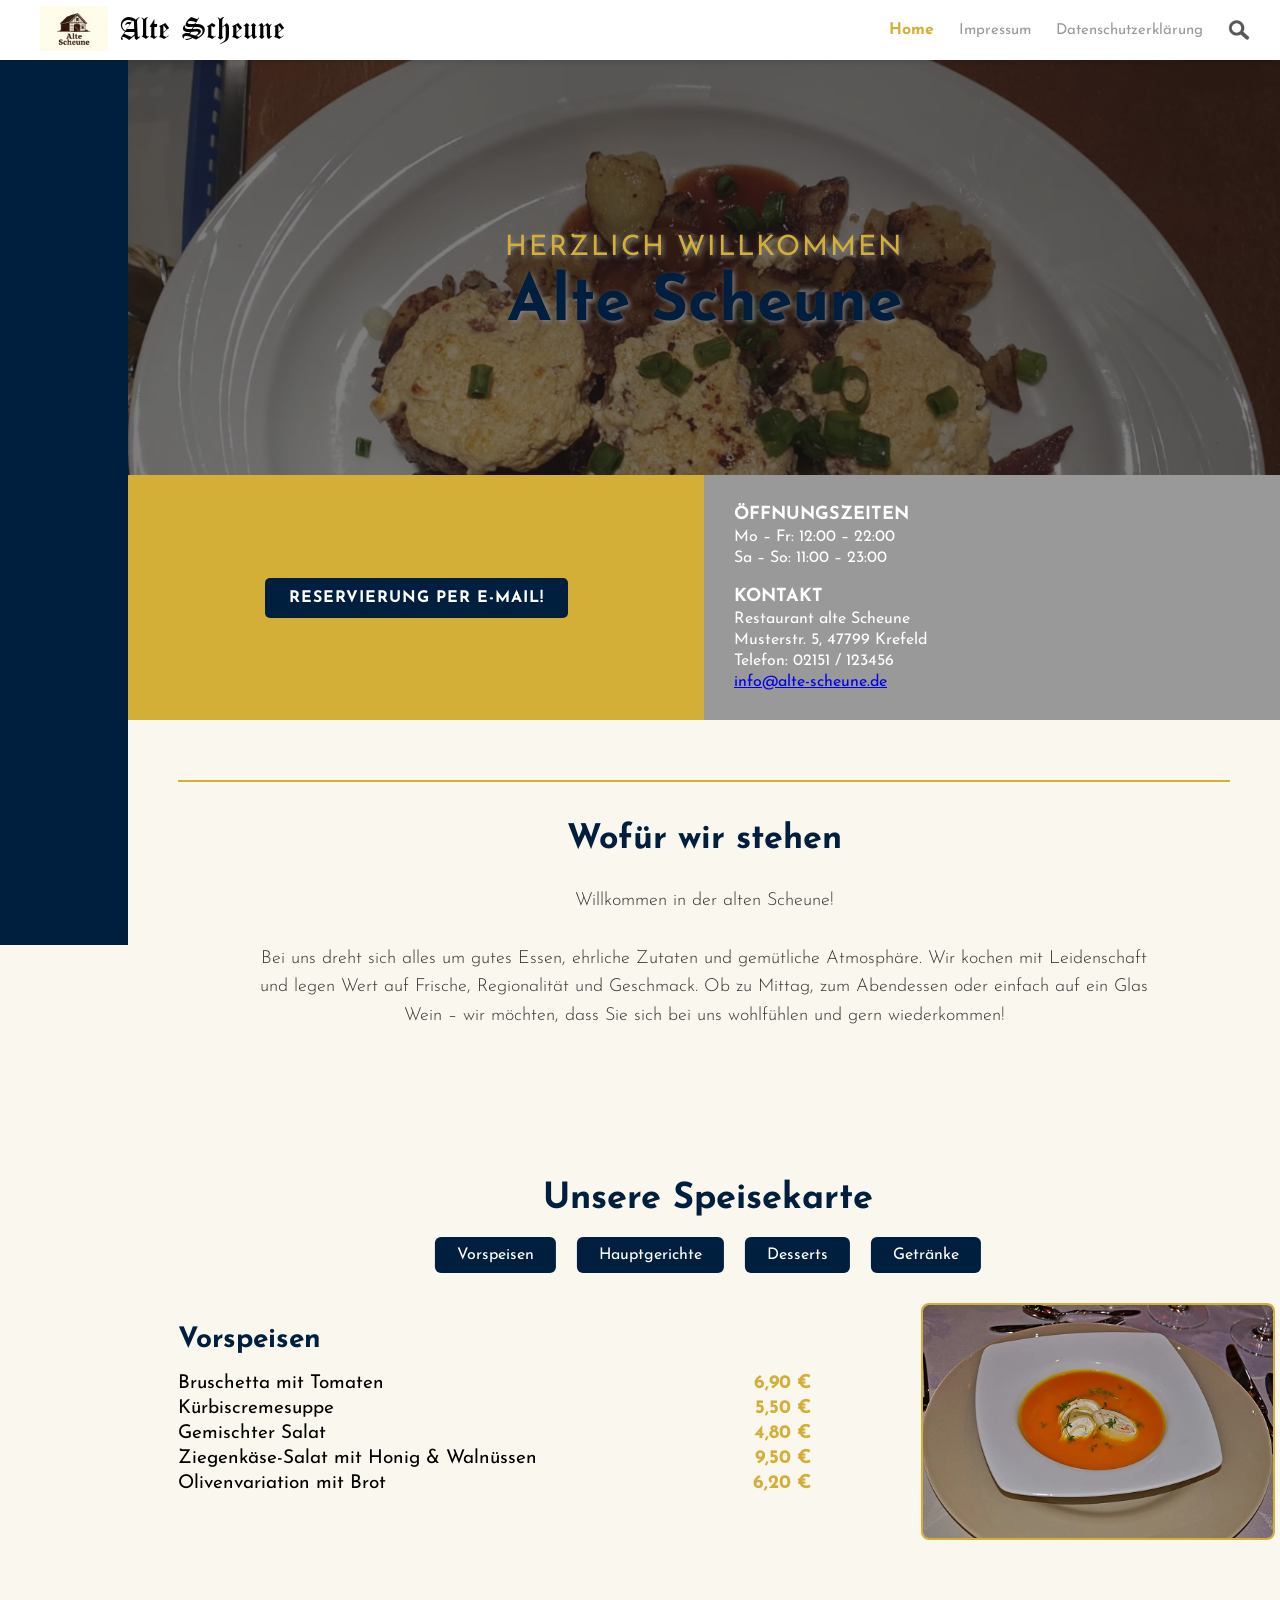
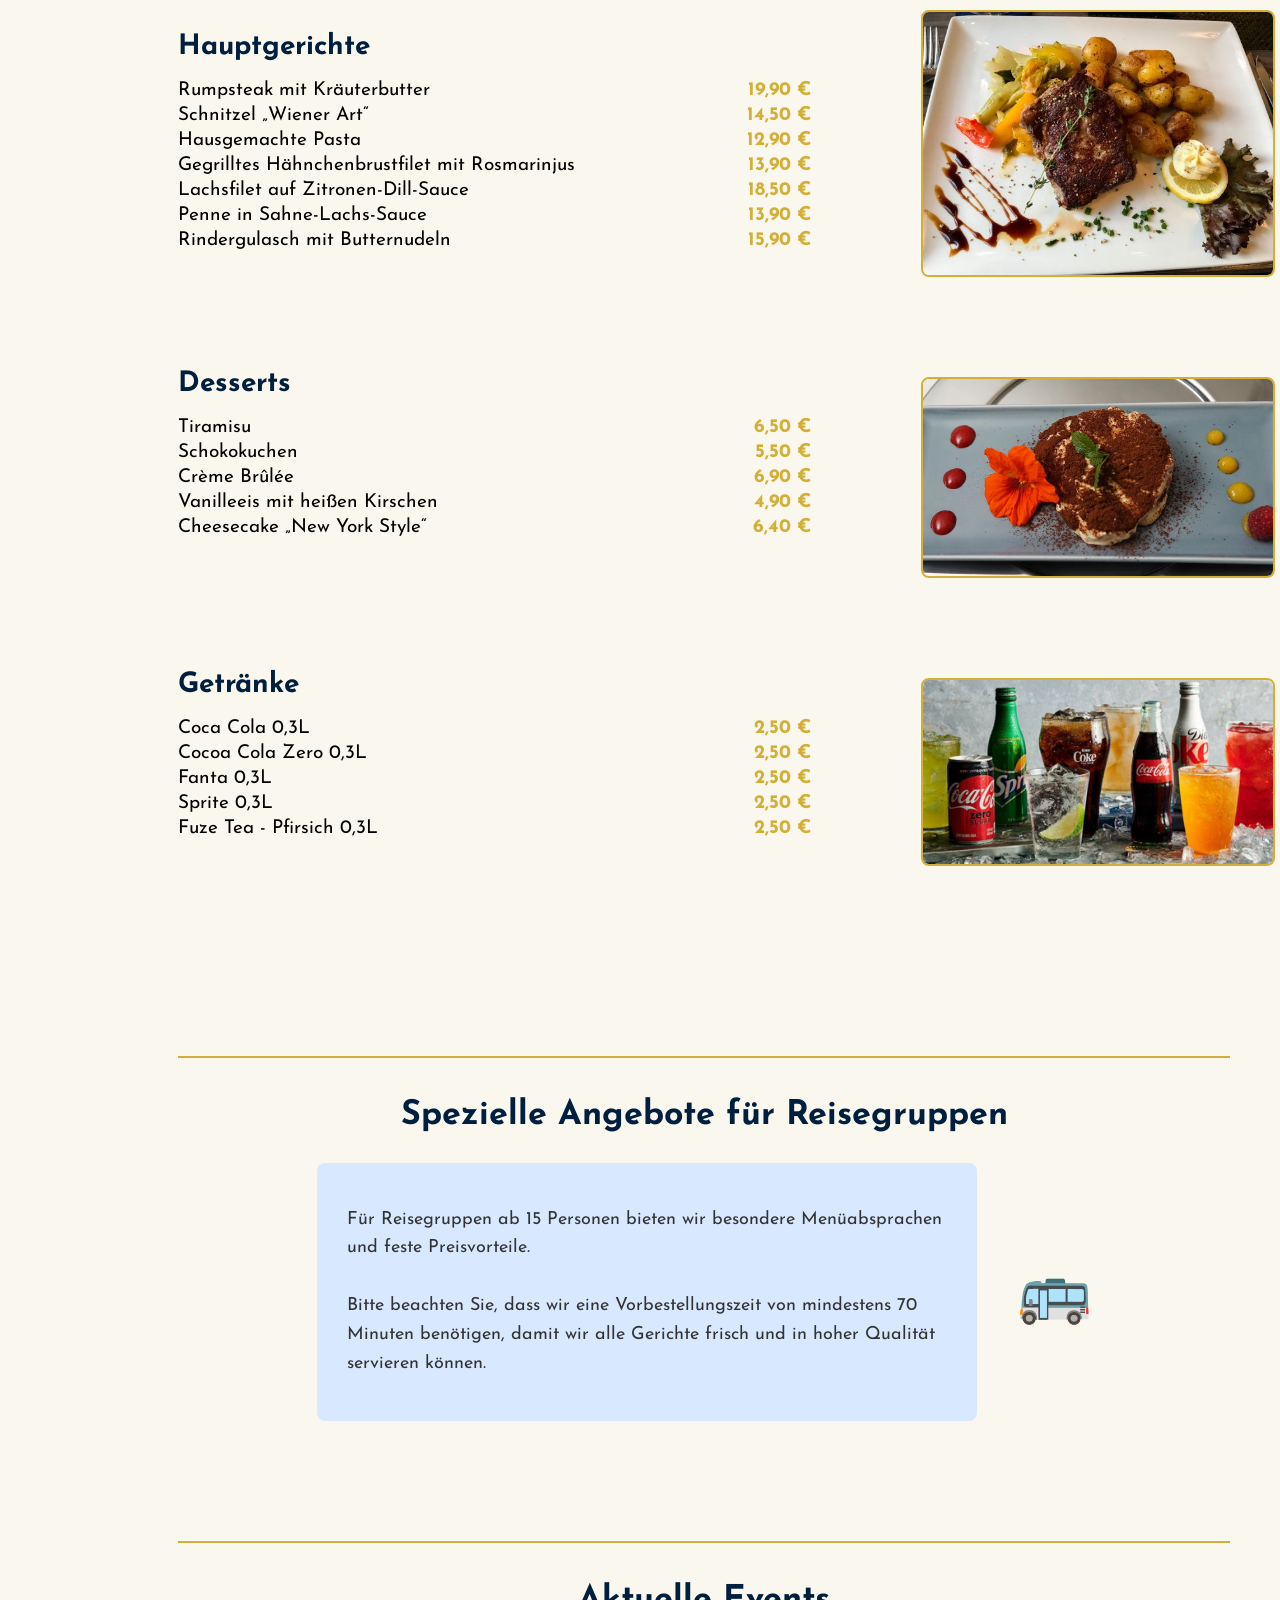
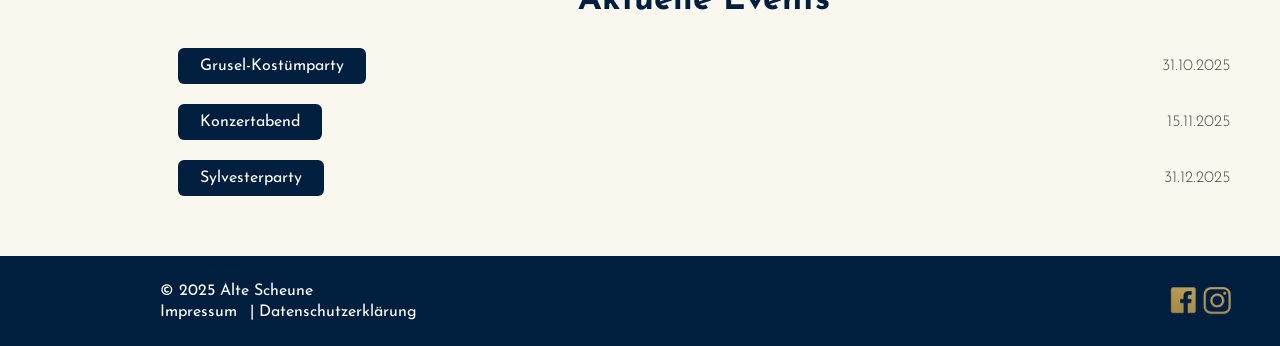
<file: website/index.html>
<!DOCTYPE html>
<html lang="de">
<head>
  <meta charset="UTF-8">
  <meta name="viewport" content="width=device-width, initial-scale=1.0">
  <title>Alte Scheune – Home</title>
  <link href="https://fonts.googleapis.com/css2?family=Josefin+Sans:wght@300;400;700&display=swap" rel="stylesheet">
  <link rel="stylesheet" href="style.css">
</head>
<body>

<header>
  <!--Navigation-->
  <nav>
    <div class="left-nav">
      <a href="index.html" class="logo">
        <img src="Logo.jpeg" alt="Logo Alte Scheune">
      </a>
      <div class="logo-text">Alte Scheune</div>
    </div>

    <ul class="nav-links">
      <li><a href="index.html" class="active">Home</a></li>
      <li><a href="impressum.html">Impressum</a></li>
      <li><a href="datenschutz.html">Datenschutzerklärung</a></li>
      
	  <li class="search-container">
    <a href="#" class="search-icon" id="searchToggle">
        <img src="Lupe.jpg" alt="Suche" class="lupe-icon">
    </a>

    <div id="searchBox">
        <input type="text" id="searchInput" placeholder="Suchen..." />
        <div class="search-controls">
            <span id="resultCount">0 Treffer</span>
            <button id="prevResult">◀</button>
            <button id="nextResult">▶</button>
        </div>
    </div>
</li>




    </ul>
  </nav>
</header>

<!-- Dunkelblauerbalken(links)-->
<div class="sidebar"></div>
<div id="content">

<!--Hero Bereich-->
<section class="hero">
  <div class="hero-overlay"></div>

  <div class="hero-text">
    <h3 class="hero-subtitle">HERZLICH WILLKOMMEN</h3>
    <h1 class="hero-title">Alte Scheune</h1>
  </div>

  <div class="hero-bottom">
    <div class="hero-left-box">
      <a href="reservierung.html" class="btn-reservieren">RESERVIERUNG PER E-MAIL!</a>
    </div>
    <div class="hero-right-box">
      <h4>ÖFFNUNGSZEITEN</h4>
      <p>Mo – Fr: 12:00 – 22:00</p>
      <p>Sa – So: 11:00 – 23:00</p>
      <br>
      <h4>KONTAKT</h4>
      <p>Restaurant alte Scheune</p>
      <p>Musterstr. 5, 47799 Krefeld</p>
      <p>Telefon: 02151 / 123456</p>
      <a href="mailto:info@alte-scheune.de">info@alte-scheune.de</a>
    </div>
  </div>
</section>

<!--Über uns-->
<section class="about-section">
  <div class="about-divider"></div>

  <h2 class="about-title">Wofür wir stehen</h2>

  <p class="about-text">
    Willkommen in der alten Scheune!<br><br>
    Bei uns dreht sich alles um gutes Essen, ehrliche Zutaten und gemütliche Atmosphäre.
    Wir kochen mit Leidenschaft und legen Wert auf Frische, Regionalität und Geschmack.
    Ob zu Mittag, zum Abendessen oder einfach auf ein Glas Wein – wir möchten, dass Sie sich bei uns wohlfühlen
    und gern wiederkommen!
  </p>
</section>

<!--Speisekarte-->
<section class="menu-section">

  <h1 class="menu-title">Unsere Speisekarte</h1>

  <div class="menu-buttons">
    <a href="#" class="menu-btn" onclick="scrollToSection('vorspeisen')">Vorspeisen</a>
	<a href="#" class="menu-btn" onclick="scrollToSection('hauptgerichte')">Hauptgerichte</a>
	<a href="#" class="menu-btn" onclick="scrollToSection('desserts')">Desserts</a>
	<a href="#" class="menu-btn" onclick="scrollToSection('getraenke')">Getränke</a>

  </div>

  <!--Vorspeisen-->
  <div class="menu-row" id="vorspeisen">
    <div class="menu-list">
      <h2>Vorspeisen</h2>

      <div class="menu-item">
        <span>Bruschetta mit Tomaten</span>
        <span class="price">6,90 €</span>
      </div>

      <div class="menu-item">
        <span>Kürbiscremesuppe</span>
        <span class="price">5,50 €</span>
      </div>

      <div class="menu-item">
        <span>Gemischter Salat</span>
        <span class="price">4,80 €</span>
      </div>
	  
	  <div class="menu-item">
        <span>Ziegenkäse-Salat mit Honig & Walnüssen</span>
        <span class="price">9,50 €</span>
      </div>
	  
	  <div class="menu-item">
        <span>Olivenvariation mit Brot</span>
        <span class="price">6,20 €</span>
      </div>
    </div>

    <div class="menu-img-box">
      <img src="suppe.jpg" alt="Vorspeise" />
    </div>

  </div>


  <!--Hauptgericht-->
  <div class="menu-row" id="hauptgerichte">

    <div class="menu-list">
      <h2>Hauptgerichte</h2>

      <div class="menu-item">
        <span>Rumpsteak mit Kräuterbutter</span>
        <span class="price">19,90 €</span>
      </div>

      <div class="menu-item">
        <span>Schnitzel „Wiener Art“</span>
        <span class="price">14,50 €</span>
      </div>

      <div class="menu-item">
        <span>Hausgemachte Pasta</span>
        <span class="price">12,90 €</span>
      </div>
	  
	  <div class="menu-item">
        <span>Gegrilltes Hähnchenbrustfilet mit Rosmarinjus</span>
        <span class="price">13,90 €</span>
      </div>
	  
	  <div class="menu-item">
        <span>Lachsfilet auf Zitronen-Dill-Sauce</span>
        <span class="price">18,50 €</span>
      </div>
	  
	  <div class="menu-item">
        <span>Penne in Sahne-Lachs-Sauce</span>
        <span class="price">13,90 €</span>
      </div>
	  
	  <div class="menu-item">
        <span>Rindergulasch mit Butternudeln</span>
        <span class="price">15,90 €</span>
      </div>
	 
    </div>

    <div class="menu-img-box">
      <img src="rumpsteak.jpg" alt="Hauptgericht" />
    </div>
  </div>


  <!--Desserts-->
  <div class="menu-row" id="desserts">

    <div class="menu-list">
      <h2>Desserts</h2>

      <div class="menu-item">
        <span>Tiramisu</span>
        <span class="price">6,50 €</span>
      </div>

      <div class="menu-item">
        <span>Schokokuchen</span>
        <span class="price">5,50 €</span>
      </div>

      <div class="menu-item">
        <span>Crème Brûlée</span>
        <span class="price">6,90 €</span>
      </div>
	  
	  <div class="menu-item">
        <span>Vanilleeis mit heißen Kirschen</span>
        <span class="price">4,90 €</span>
      </div>
	  
	  <div class="menu-item">
        <span>Cheesecake „New York Style“</span>
        <span class="price">6,40 €</span>
      </div>
    </div>

    <div class="menu-img-box">
      <img src="tiramisu.jpg" alt="Dessert" />
    </div>
  </div>
  
  <div class="menu-row" id="getraenke">

    <div class="menu-list">
      <h2>Getränke</h2>

      <div class="menu-item">
        <span>Coca Cola 0,3L</span>
        <span class="price">2,50 €</span>
      </div>

      <div class="menu-item">
        <span>Cocoa Cola Zero 0,3L</span>
        <span class="price">2,50 €</span>
      </div>

      <div class="menu-item">
        <span>Fanta 0,3L</span>
        <span class="price">2,50 €</span>
      </div>
	  
	  <div class="menu-item">
        <span>Sprite 0,3L</span>
        <span class="price">2,50 €</span>
      </div>
	  
	  <div class="menu-item">
        <span>Fuze Tea - Pfirsich 0,3L</span>
        <span class="price">2,50 €</span>
      </div>
    </div>

    <div class="menu-img-box">
      <img src="Getränke.jpg" alt="Getränke" />
    </div>
  </div>
  
</section>


<!--Reisegruppen-->
<section class="group-section">
  <div class="group-divider"></div>

  <h2 class="group-title">Spezielle Angebote für Reisegruppen</h2>

  <div class="group-content">
    <div class="group-info">
      <p>
        Für Reisegruppen ab 15 Personen bieten wir besondere Menüabsprachen und feste Preisvorteile.
        <br><br>
        Bitte beachten Sie, dass wir eine Vorbestellungszeit von mindestens 70 Minuten benötigen,
        damit wir alle Gerichte frisch und in hoher Qualität servieren können.
      </p>
    </div>

    <div class="group-icon">🚌</div>
  </div>
</section>

<!-- Events -->
<section class="events-section">
  <div class="events-divider"></div>

  <h2 class="events-title">Aktuelle Events</h2>

  <div class="events-list">
    <div class="event-row">
      <a href="Flyer_Grusel_Kostuemparty.pdf" class="event-btn" target="_blank">
        Grusel-Kostümparty
      </a>
      <span class="event-date">31.10.2025</span>
    </div>

    <div class="event-row">
      <a href="Flyer_Konzert.pdf" class="event-btn" target="_blank">
        Konzertabend
      </a>
      <span class="event-date">15.11.2025</span>
    </div>

    <div class="event-row">
      <a href="Flyer_Sylvesterparty.pdf" class="event-btn" target="_blank">
        Sylvesterparty
      </a>
      <span class="event-date">31.12.2025</span>
    </div>
  </div>
</section>

</div>

<!--Footer-->
<footer>
  <div class="footer-inner">
    <div class="footer-left">
      <p>&copy; 2025 Alte Scheune</p>
      <a href="impressum.html">Impressum</a> |
      <a href="datenschutz.html">Datenschutzerklärung</a>
    </div>
	
	<div class="footer-socials">
	 <img src="Socials.png" alt="Social Media Icons" class="socials-combined">
	</div>
   </div>
</footer>


<script src="search.js"></script>

<script>
function scrollToSection(id) {
    event.preventDefault();

    const target = document.getElementById(id);
    const navHeight = 120;

    const targetPos = target.getBoundingClientRect().top + window.scrollY - navHeight;

    window.scrollTo({
        top: targetPos,
        behavior: "smooth"
    });
}

</script>


</body>
</html>
</file>
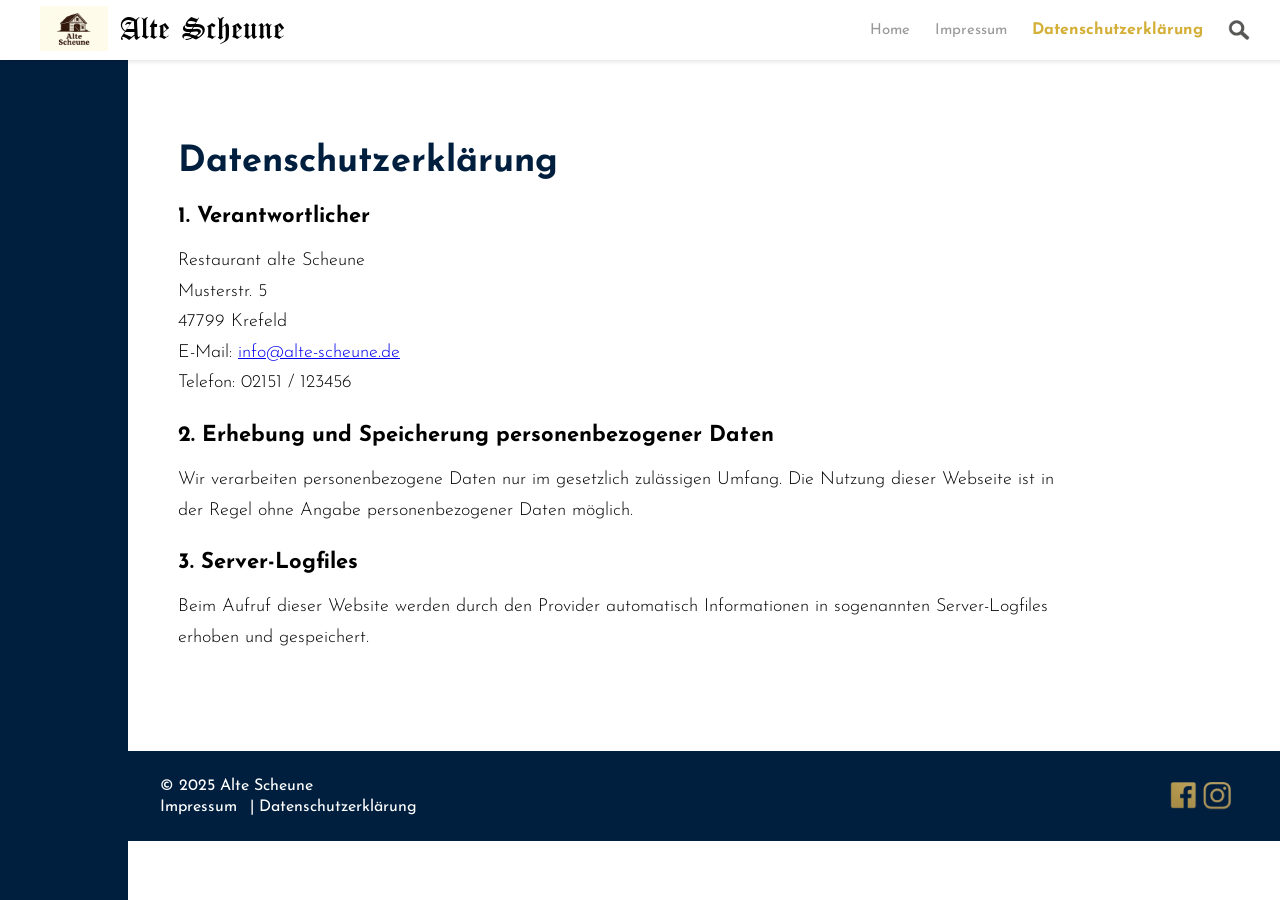
<file: website/datenschutz.html>
<!DOCTYPE html>
<html lang="de">
<head>
  <meta charset="UTF-8">
  <meta name="viewport" content="width=device-width, initial-scale=1.0">
  <title>Datenschutzerklärung - Alte Scheune</title>

  <link href="https://fonts.googleapis.com/css2?family=Josefin+Sans:wght@300;400;700&display=swap" rel="stylesheet">
  <link rel="stylesheet" href="style.css">
</head>
<body class="datenschutz-body">
	<div id="content">
<header>
  <nav>
    <div class="left-nav">
      <a href="index.html" class="logo">
        <img src="Logo.jpeg" alt="Logo Alte Scheune">
      </a>
      <div class="logo-text">Alte Scheune</div>
    </div>

    <ul class="nav-links">
      <li><a href="index.html">Home</a></li>
      <li><a href="impressum.html">Impressum</a></li>
      <li><a href="datenschutz.html" class="active">Datenschutzerklärung</a></li>
      <li class="search-container">
    <a href="#" id="searchToggle">
        <img src="Lupe.jpg" alt="Suche" class="search-img">
    </a>

    <div id="searchBox">
        <input type="text" id="searchInput" placeholder="Suchen..." />
        <div class="search-controls">
            <span id="resultCount">0 Treffer</span>
            <button id="prevResult">◀</button>
            <button id="nextResult">▶</button>
        </div>
    </div>
</li>

    </ul>
  </nav>
</header>

<div class="sidebar"></div>

<main class="datenschutz-content">

  <h1 class="datenschutz-title">Datenschutzerklärung</h1>

  <!--DSGVO-Text-->
  <h2>1. Verantwortlicher</h2>
  <p>
    Restaurant alte Scheune<br>
    Musterstr. 5<br>
    47799 Krefeld<br>
    E-Mail: <a href="mailto:info@alte-scheune.de">info@alte-scheune.de</a><br>
    Telefon: 02151 / 123456
  </p>

  <h2>2. Erhebung und Speicherung personenbezogener Daten</h2>
  <p>
    Wir verarbeiten personenbezogene Daten nur im gesetzlich zulässigen Umfang. Die Nutzung dieser Webseite
    ist in der Regel ohne Angabe personenbezogener Daten möglich.
  </p>

  <h2>3. Server-Logfiles</h2>
  <p>
    Beim Aufruf dieser Website werden durch den Provider automatisch Informationen in sogenannten Server-Logfiles
    erhoben und gespeichert.
  </p>

</main>

<footer>
  <div class="footer-inner">
    <div class="footer-left">
      <p>&copy; 2025 Alte Scheune</p>
      <a href="impressum.html">Impressum</a> |
      <a href="datenschutz.html">Datenschutzerklärung</a>
    </div>
	
	<div class="footer-socials">
		<img src="Socials.png" alt="Social Media Icons" class="socials-combined">
	</div>

  </div>
</footer>

<script src="search.js"></script>

</div>
</body>
</html>
</file>
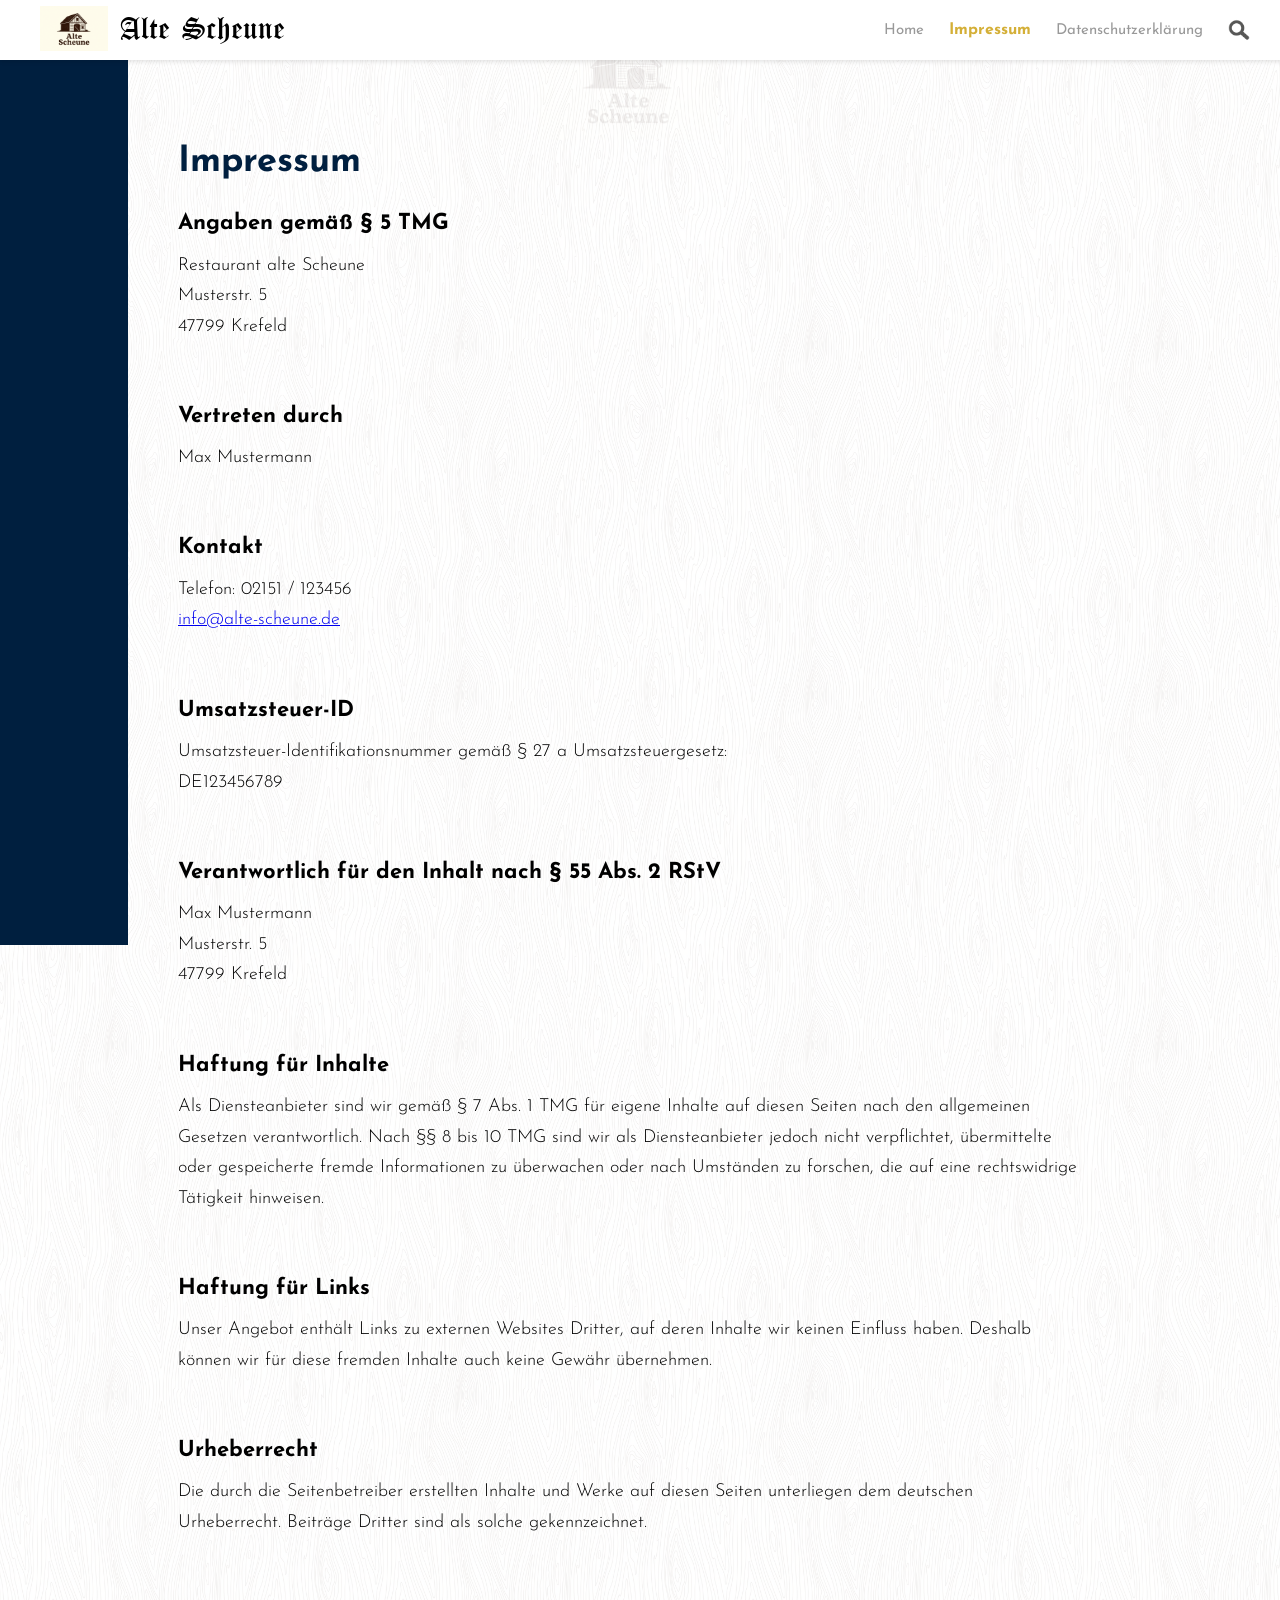
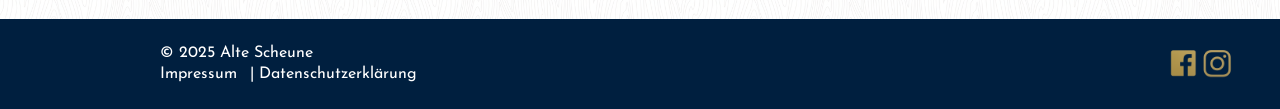
<file: website/impressum.html>
<!DOCTYPE html>
<html lang="de">
<head>
  <meta charset="UTF-8">
  <meta name="viewport" content="width=device-width, initial-scale=1.0">
  <title>Impressum - Alte Scheune</title>

  <link href="https://fonts.googleapis.com/css2?family=Josefin+Sans:wght@300;400;700&display=swap" rel="stylesheet">
  <link rel="stylesheet" href="style.css">
</head>

<body class="impressum-body">

<header>
  <nav>
    <div class="left-nav">
      <a href="index.html" class="logo">
        <img src="Logo.jpeg" alt="Logo Alte Scheune">
      </a>
      <div class="logo-text">Alte Scheune</div>
    </div>

    <ul class="nav-links">
      <li><a href="index.html">Home</a></li>
      <li><a href="impressum.html" class="active">Impressum</a></li>
      <li><a href="datenschutz.html">Datenschutzerklärung</a></li>

      <li class="search-container">
        <a href="#" id="searchToggle">
            <img src="Lupe.jpg" alt="Suche" class="search-img">
        </a>

        <div id="searchBox">
            <input type="text" id="searchInput" placeholder="Suchen..." />
            <div class="search-controls">
                <span id="resultCount">0 Treffer</span>
                <button id="prevResult">◀</button>
                <button id="nextResult">▶</button>
            </div>
        </div>
      </li>
    </ul>
  </nav>
</header>

<div class="sidebar"></div>

<div id="content">

<main class="impressum-content impressum-top-padding">

	<img src="Logo.jpeg" alt="Wasserzeichen" class="impressum-watermark">

	<h1 class="impressum-title">Impressum</h1>

	<div class="impressum-legal">
		<h2>Angaben gemäß § 5 TMG</h2>
		Restaurant alte Scheune<br>
		Musterstr. 5<br>
		47799 Krefeld<br><br>

        <h2>Vertreten durch</h2>
        Max Mustermann<br><br>

        <h2>Kontakt</h2>
        Telefon: 02151 / 123456<br>
        <a href="mailto:info@alte-scheune.de">info@alte-scheune.de</a><br><br>

        <h2>Umsatzsteuer-ID</h2>
        Umsatzsteuer-Identifikationsnummer gemäß § 27 a Umsatzsteuergesetz:<br>
        DE123456789<br><br>

        <h2>Verantwortlich für den Inhalt nach § 55 Abs. 2 RStV</h2>
        Max Mustermann<br>
        Musterstr. 5<br>
        47799 Krefeld<br><br>

        <h2>Haftung für Inhalte</h2>
        Als Diensteanbieter sind wir gemäß § 7 Abs. 1 TMG für eigene Inhalte auf diesen Seiten nach
        den allgemeinen Gesetzen verantwortlich. Nach §§ 8 bis 10 TMG sind wir als Diensteanbieter jedoch
        nicht verpflichtet, übermittelte oder gespeicherte fremde Informationen zu überwachen
        oder nach Umständen zu forschen, die auf eine rechtswidrige Tätigkeit hinweisen.<br><br>

        <h2>Haftung für Links</h2>
        Unser Angebot enthält Links zu externen Websites Dritter, auf deren Inhalte wir keinen Einfluss haben.
        Deshalb können wir für diese fremden Inhalte auch keine Gewähr übernehmen.<br><br>

        <h2>Urheberrecht</h2>
        Die durch die Seitenbetreiber erstellten Inhalte und Werke auf diesen Seiten unterliegen dem deutschen Urheberrecht.
        Beiträge Dritter sind als solche gekennzeichnet.
    </div>
</main>
</div>

<footer>
  <div class="footer-inner">
    <div class="footer-left">
      <p>&copy; 2025 Alte Scheune</p>
      <a href="impressum.html">Impressum</a> |
      <a href="datenschutz.html">Datenschutzerklärung</a>
    </div>

    <div class="footer-socials">
        <img src="Socials.png" alt="Social Media Icons" class="socials-combined">
    </div>
  </div>
</footer>

<script src="search.js"></script>

</body>
</html>
</file>
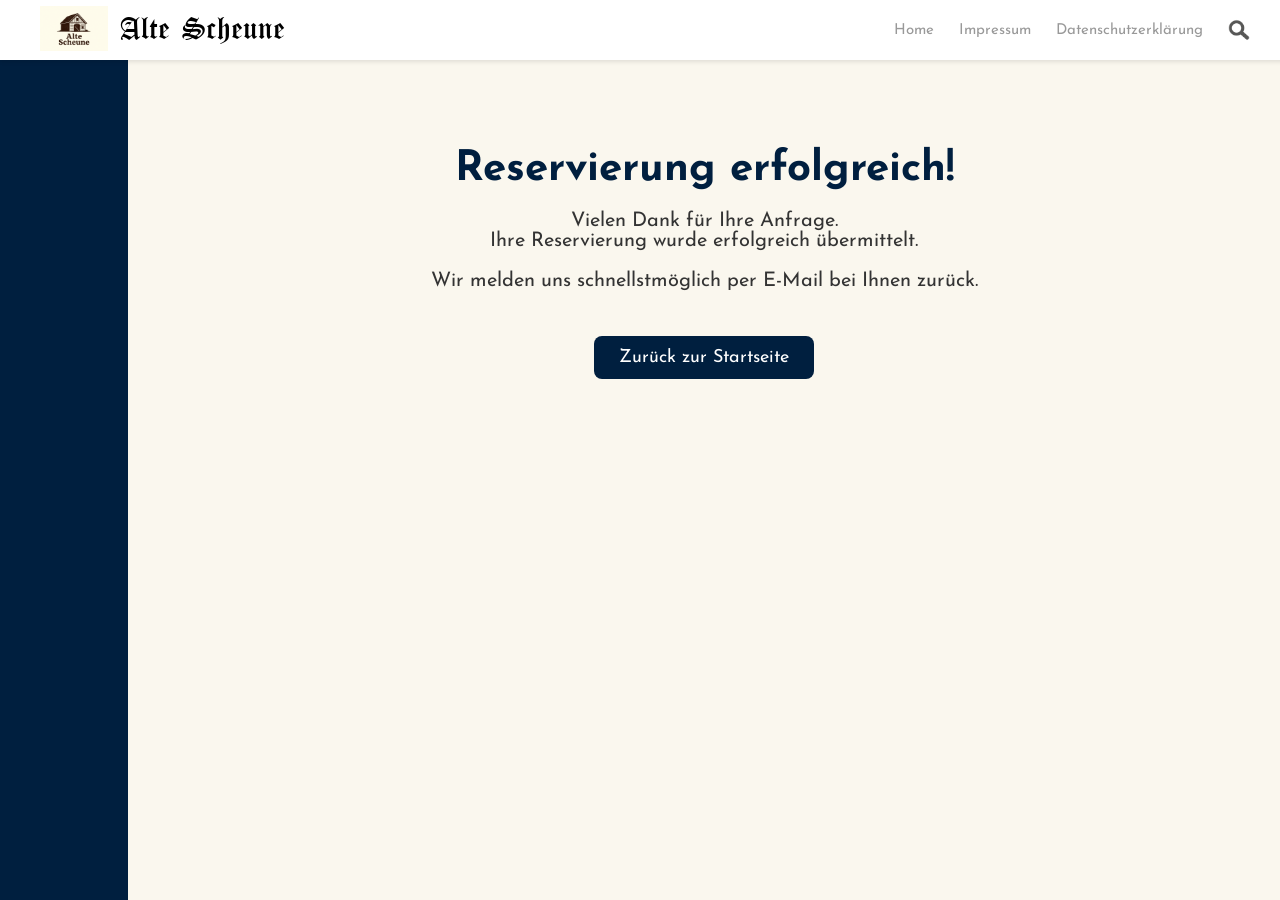
<file: website/Mail.html>
<!DOCTYPE html>
<html lang="de">
<head>
    <meta charset="UTF-8">
    <meta name="viewport" content="width=device-width, initial-scale=1.0">
    <title>Reservierung erfolgreich – Alte Scheune</title>

    <!-- Schriftarten -->
    <link href="https://fonts.googleapis.com/css2?family=Josefin+Sans:wght@300;400;700&display=swap" rel="stylesheet">

    <!--- CSS -->
    <link rel="stylesheet" href="style.css">
</head>

<body>

<header>
  <nav>
      <div class="left-nav">
          <a href="index.html" class="logo">
              <img src="Logo.jpeg" alt="Logo">
          </a>
          <div class="logo-text">Alte Scheune</div>
      </div>

      <ul class="nav-links">
          <li><a href="index.html">Home</a></li>
          <li><a href="impressum.html">Impressum</a></li>
          <li><a href="datenschutz.html">Datenschutzerklärung</a></li>
          <a href="#" id="searchToggle">
        <img src="Lupe.jpg" alt="Suche" class="search-img">
    </a>
      </ul>
  </nav>
</header>

<div class="sidebar"></div>

<main class="success-content">

    <h1>Reservierung erfolgreich!</h1>

    <p>
        Vielen Dank für Ihre Anfrage.<br>
        Ihre Reservierung wurde erfolgreich übermittelt.
    </p>

    <p>
        Wir melden uns schnellstmöglich per E-Mail bei Ihnen zurück.
    </p>

    <a href="index.html" class="back-btn">Zurück zur Startseite</a>

</main>

</body>
</html>
</file>
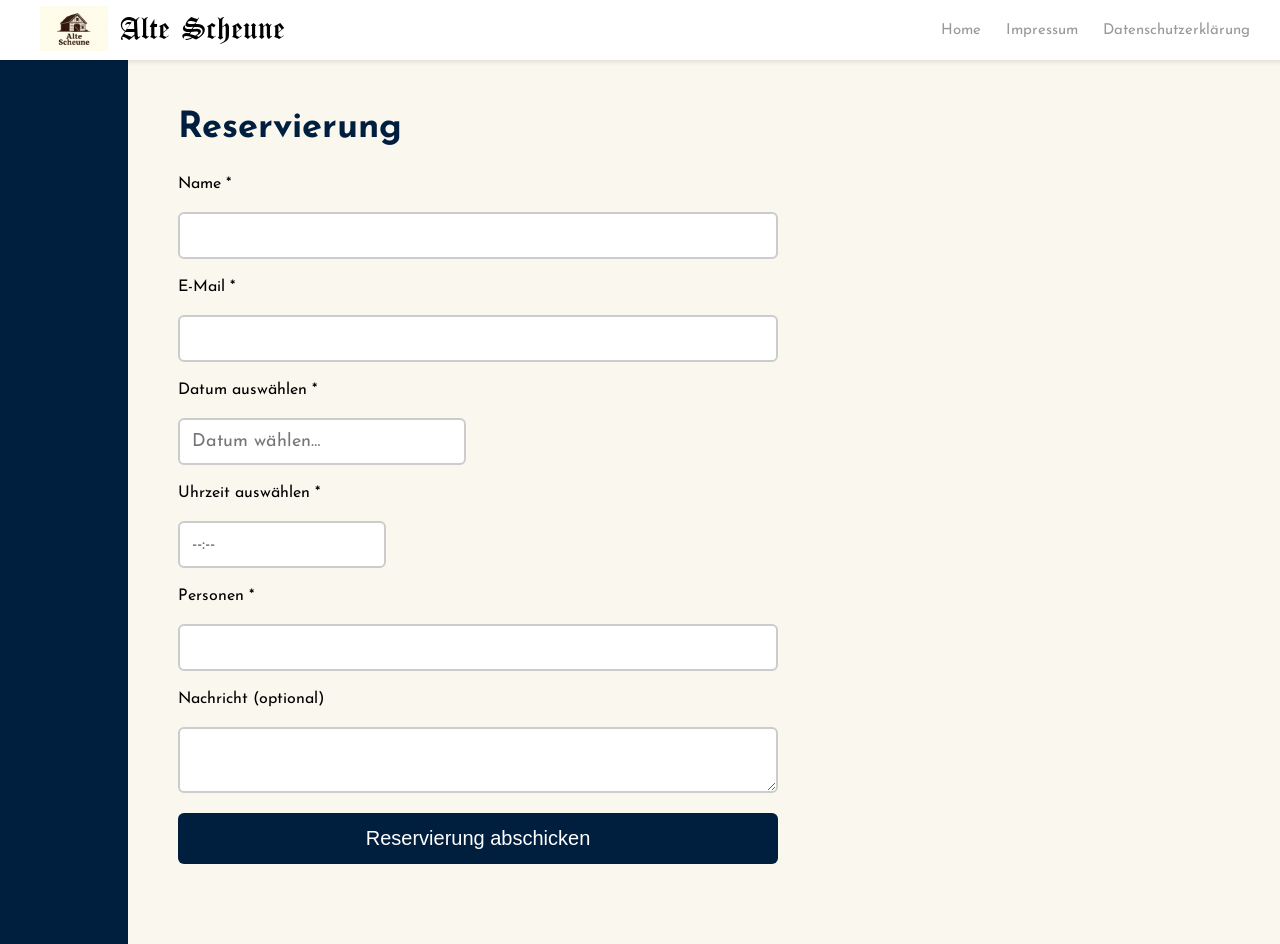
<file: website/reservierung.html>
<!DOCTYPE html>
<html lang="de">
<head>
    <meta charset="UTF-8">
    <title>Reservierung – Alte Scheune</title>
    <link href="https://fonts.googleapis.com/css2?family=Josefin+Sans:wght@300;400;700&display=swap" rel="stylesheet">
    <link rel="stylesheet" href="style.css">
</head>
<body>

<header>
  <nav>
    <div class="left-nav">
      <a href="index.html" class="logo"><img src="Logo.jpeg" alt="Logo Alte Scheune"></a>
      <div class="logo-text">Alte Scheune</div>
    </div>

    <ul class="nav-links">
      <li><a href="index.html">Home</a></li>
      <li><a href="impressum.html">Impressum</a></li>
      <li><a href="datenschutz.html">Datenschutzerklärung</a></li>
    </ul>
  </nav>
</header>

<div class="sidebar"></div>

<section class="reservation-section">
  <h1 class="reservation-title">Reservierung</h1>

  <form id="reservationForm">

    <label>Name *</label>
    <input type="text" id="name" required>

    <label>E-Mail *</label>
    <input type="email" id="email" required>

    <label for="date">Datum auswählen *</label>
	<div id="datePickerContainer">
		<input id="dateInput" type="text" placeholder="Datum wählen…" readonly>
		<div id="datePicker"></div>
	</div>


	<label for="timeInput">Uhrzeit auswählen *</label>
<div class="time-picker-wrapper">
    <input type="text" id="timeInput" placeholder="--:--" readonly>

    <div class="time-picker-dropdown" id="timePicker">
        <div class="time-column" id="hoursColumn"></div>
        <div class="time-column" id="minutesColumn"></div>
    </div>
</div>



    <label>Personen *</label>
    <input type="number" id="persons" min="1" max="50" required>

    <label>Nachricht (optional)</label>
    <textarea id="message"></textarea>

    <button type="submit" id="submitBtn">Reservierung abschicken</button>

  </form>

</section>

<script src="reservation.js"></script>

<script>
const dateInput = document.getElementById("dateInput");
const datePicker = document.getElementById("datePicker");

let current = new Date();

function buildCalendar(year, month) {
    datePicker.innerHTML = "";

    const header = document.createElement("div");
    header.className = "dp-header";

    const prev = document.createElement("span");
    prev.className = "dp-nav-btn";
    prev.textContent = "◀";
    prev.onclick = () => changeMonth(-1);

    const next = document.createElement("span");
    next.className = "dp-nav-btn";
    next.textContent = "▶";
    next.onclick = () => changeMonth(1);

    const title = document.createElement("span");
    title.textContent = `${monthName(month)} ${year}`;

    header.append(prev, title, next);
    datePicker.append(header);

    const grid = document.createElement("div");
    grid.className = "dp-grid";

    const firstDay = new Date(year, month, 1).getDay();
    const daysInMonth = new Date(year, month + 1, 0).getDate();

    for (let i = 0; i < (firstDay === 0 ? 6 : firstDay - 1); i++) {
        grid.append(document.createElement("span"));
    }

    for (let d = 1; d <= daysInMonth; d++) {
        const day = document.createElement("div");
        day.className = "dp-day";
        day.textContent = d;
        day.onclick = () => selectDate(year, month, d);
        grid.append(day);
    }

    datePicker.append(grid);
}

function monthName(m) {
    return ["Januar", "Februar", "März", "April", "Mai", "Juni",
            "Juli", "August", "September", "Oktober", "November", "Dezember"][m];
}

function changeMonth(step) {
    current.setMonth(current.getMonth() + step);
    buildCalendar(current.getFullYear(), current.getMonth());
}

function selectDate(year, month, day) {
    const formatted = `${day}.${month + 1}.${year}`;
    dateInput.value = formatted;
    datePicker.style.display = "none";
}

dateInput.onclick = () => {
    datePicker.style.display = datePicker.style.display === "block" ? "none" : "block";
};

buildCalendar(current.getFullYear(), current.getMonth());
</script>

<script>
const timeInput = document.getElementById("timeInput");
const timePicker = document.getElementById("timePicker");
const hoursColumn = document.getElementById("hoursColumn");
const minutesColumn = document.getElementById("minutesColumn");

// Stunden hinzufügen (11–23)
for (let h = 11; h < 23; h++) {
    let div = document.createElement("div");
    div.textContent = h.toString().padStart(2, "0");
    div.addEventListener("click", () => selectHour(div.textContent));
    hoursColumn.appendChild(div);
}

// Minuten hinzufügen
for (let m = 0; m < 60; m += 5) {
    let div = document.createElement("div");
    div.textContent = m.toString().padStart(2, "0");
    div.addEventListener("click", () => selectMinute(div.textContent));
    minutesColumn.appendChild(div);
}

let selectedHour = null;
let selectedMinute = null;

// Öffnen
timeInput.addEventListener("click", () => {
    timePicker.style.display = "flex";
});

// Stunde wählen
function selectHour(h) {
    selectedHour = h;
    updateTime();
}

// Minute wählen
function selectMinute(m) {
    selectedMinute = m;
    updateTime();
}

// Zeit zusammensetzen
function updateTime() {
    if (selectedHour !== null && selectedMinute !== null) {
        timeInput.value = `${selectedHour}:${selectedMinute}`;
        timePicker.style.display = "none";
    }
}

document.addEventListener("click", function(e) {
    if (!timePicker.contains(e.target) && e.target !== timeInput) {
        timePicker.style.display = "none";
    }
});
</script>


</body>
</html>
</file>
<file: website/style.css>
html, body {
    overflow-x: hidden;
	scroll-behavior: smooth;
    scroll-padding-top: 120px;
}

@font-face {
    font-family: "Canterbury";
    src: url("fonts/Canterbury.ttf") format("truetype");
}

:root {
    --blau: #001F3F;
    --gold: #D4AF37;
    --grau: #999999;
    --beige: #FAF7EE;
}

body {
    margin: 0;
    padding: 0;
    font-family: "Josefin Sans", sans-serif;
    background-color: var(--beige);
	overflow-y: scroll;
}


/*Navigationn*/


header nav {
    position: fixed;
    top: 0;
    left: 0;
    width: 100%;
    height: 5vh;              
    min-height: 60px;
    background-color: white;
    display: flex;
    align-items: center;
    justify-content: space-between;
    padding: 0 40px;
    box-shadow: 0 2px 4px rgba(0,0,0,0.1);
    z-index: 9999;
}

.left-nav {
    display: flex;
    align-items: center;
    gap: 12px;
}

.logo img {
    height: 45px;
    width: auto;
}

.logo-text {
    font-family: "Canterbury", serif;
    font-size: 32px;
    color: black;
    letter-spacing: 1px;
}

/*Navigation rechts*/

.nav-links {
    list-style: none;
    display: flex;
    gap: 25px;
    margin: 0;
    padding: 0;
    padding-right: 70px;
}

.nav-links li {
    display: flex;
    align-items: center;
}

nav a,
nav a:link,
nav a:visited {
    text-decoration: none;
    color: var(--grau);
    font-size: 15px;
    font-weight: 400;
}

nav a.active {
    color: var(--gold);
    font-weight: 700;
    font-size: 16px;
}

.search-icon {
    font-size: 20px;
    color: var(--grau);
}

	/*SIDEBAR*/

.sidebar {
    position: fixed;
    top: 5vh;
    left: 0;
    width: 10%;
    height: 100vh;
    background-color: var(--blau);
}


	/*HERO*/

.hero {
    position: relative;
    width: 90%;
    height: 75vh;
    background-image: url("essen.jpg");
    background-size: cover;
    background-position: center;
    margin-left: 10%;
    margin-top: 5vh;
}

.hero-overlay {
    position: absolute;
    inset: 0;
    background-color: rgba(20,20,20,0.55);
}

.hero-text {
    position: absolute;
    top: 28%;
    left: 50%;
    transform: translateX(-50%);
    text-align: center;
    color: white;
    text-shadow: 2px 2px 5px grey;


}

.hero-subtitle {
    color: var(--gold);
    font-size: 28px;
    font-weight: 400;
    letter-spacing: 2px;
    margin: 0;
}

.hero-title {
    color: var(--blau);
    font-size: 64px;
    font-weight: 700;
    margin: 10px 0 0 0;
}

.hero-bottom {
    position: absolute;
    bottom: 0;
    left: 0;
    width: 100%;
    display: flex;
}

.hero-left-box {
    width: 50%;
    padding: 30px;
    background-color: var(--gold);
    display: flex;
    justify-content: center;
    align-items: center;
}

.hero-right-box {
    width: 50%;
    padding: 30px;
    background-color: var(--grau);
    color: white;
}

.hero-right-box h4 {
    margin: 0;
    font-size: 18px;
    font-weight: 700;
}

.hero-right-box p {
    margin: 5px 0;
    font-size: 16px;
}

.btn-reservieren {
    background-color: var(--blau);
    color: white;
    padding: 12px 24px;
    font-size: 16px;
    font-weight: 700;
    border-radius: 5px;
    text-decoration: none;
    letter-spacing: 1px;
}

	/*ÜBER UNS*/

.about-section {
    margin-left: 10%;
    padding: 60px 50px;
    background-color: var(--beige);
}

.about-divider {
    width: 100%;
    height: 2px;
    background-color: var(--gold);
    margin-bottom: 40px;
}

.about-title {
    text-align: center;
    font-size: 34px;
    font-weight: 700;
    color: var(--blau);
    margin-bottom: 30px;
}

.about-text {
    font-size: 18px;
    line-height: 1.6;
    font-weight: 300;
    color: #333;
    max-width: 900px;
    margin: 0 auto;
    text-align: center;
}

	/*SPEISEKARTE */

.menu-section {
    margin-left: 10%;
    width: 90%;
    padding: 60px 50px;
    background-color: var(--beige);
}

.menu-title {
    text-align: center;
    font-size: 36px;
    font-weight: 700;
    color: var(--blau);
    margin-bottom: 30px;
	transform: translateX(-4%);
}

	/*Karten-Navigation*/

.menu-buttons {
    text-align: center;
    margin-bottom: 40px;
	transform: translateX(-4%);
}

.menu-btn {
    background-color: var(--blau);
    color: white;
    padding: 10px 22px;
    margin: 0 8px;
    border-radius: 6px;
    text-decoration: none;
    font-size: 16px;
    font-weight: 400;
}

.menu-btn:hover {
    background-color: #002a55;
}

.menu-section {
    margin-left: 10%;
    padding: 60px 50px;
    width: 90%;
}

.menu-row {
    display: flex;
    justify-content: space-between;
    align-items: flex-start;
    margin-bottom: 70px;
    gap: 40px;
}

.menu-list {
    width: 55%;
}

.menu-list h2 {
    font-size: 28px;
    color: var(--blau);
    margin-bottom: 20px;
}

.menu-item {
    display: flex;
    justify-content: space-between;
    margin: 8px 0;
    font-size: 19px;
}

.menu-item .price {
    color: var(--gold);
    font-weight: 700;
}

/* Bildbox rechts */
.menu-img-box {
    width: 35%;
    display: flex;
    justify-content: center;
}

.menu-img-box img {
    width: 100%;
    max-width: 350px;
    border: 2px solid var(--gold);
    border-radius: 8px;
	margin-right: 60px;
}

/* Kategorien */

.menu-category h2 {
    font-size: 26px;
    font-weight: 700;
    color: var(--blau);
    margin-bottom: 15px;
}


.menu-item {
    display: flex;
    justify-content: space-between;
    margin: 6px 0;
}

.menu-name {
    font-size: 18px;
    font-weight: 300;
    color: #222;
}

.menu-price {
    font-size: 18px;
    font-weight: 700;
    color: var(--gold);
}

.menu-image {
    grid-column: 1 / -1;
}

.menu-image img {
    width: 100%;
    max-width: 500px;
    display: block;
    margin: 10px auto 0;
    border: 2px solid var(--gold);
    border-radius: 6px;
}

/*Spezialangebot für Reisegruppen*/

.group-section {
    margin-left: 10%;
    padding: 60px 50px;
    background-color: var(--beige);
}

.group-divider {
    width: 100%;
    height: 2px;
    background-color: var(--gold);
    margin-bottom: 40px;
}

.group-title {
    text-align: center;
    font-size: 34px;
    font-weight: 700;
    color: var(--blau);
    margin-bottom: 30px;
}

.group-content {
    display: flex;
    justify-content: center;
    align-items: center;
    gap: 40px;
}

.group-info {
    background-color: #d8e8ff;
    padding: 25px 30px;
    border-radius: 8px;
    max-width: 600px;
    font-size: 18px;
    line-height: 1.6;
    color: #333;
}

.group-icon {
    font-size: 60px;
    color: var(--gold);
}

	/*Events*/

.events-section {
    margin-left: 10%;
    padding: 60px 50px;
    background-color: var(--beige);
}

.events-divider {
    width: 100%;
    height: 2px;
    background-color: var(--gold);
    margin-bottom: 40px;
}

.events-title {
    text-align: center;
    font-size: 34px;
    font-weight: 700;
    color: var(--blau);
    margin-bottom: 30px;
}

.events-list {
    display: flex;
    flex-direction: column;
    gap: 20px;
}

.event-row {
    display: flex;
    justify-content: space-between;
    align-items: center;
}

.event-btn {
    background-color: var(--blau);
    color: white;
    padding: 10px 22px;
    border-radius: 6px;
    text-decoration: none;
    font-size: 16px;
}

.event-btn:hover {
    background-color: #002a55;
}

.event-date {
    font-size: 16px;
    color: #444;
    font-weight: 300;
}

	/*IMPRESSUM*/

.impressum-body {
    background-color: white;
    background-image: url("holzbg.png");
    background-size: 350px;
    background-repeat: repeat;
    background-position: top center;
    position: relative;
}

.impressum-content {
    margin-left: 10%;
    padding: 120px 50px 80px;
    max-width: 900px;
    color: black;
    position: relative;
	z-index:1;
}

.impressum-body::before {
    content: "";
    position: absolute;
    inset: 0;
    background: rgba(255, 255, 255, 0.8);
    pointer-events: none;
    z-index: 0;
}


.impressum-title {
    font-size: 36px;
    font-weight: 700;
    color: var(--blau);
    margin-bottom: 25px;
}

.impressum-legal {
    font-size: 18px;
    line-height: 1.7;
    font-weight: 300;
}

.impressum-legal h2 {
    font-size: 22px;
    font-weight: 700;
    margin-top: 25px;
    margin-bottom: 8px;
    color: black;
}

.impressum-watermark {
    position: absolute;
    top: 20px;
    left: 50%;
    width: 180px;
    height: auto;
    opacity: 0.07;
    transform: translateX(-50%);
    z-index: 0;               
    pointer-events: none;     
}


	/*DATENSCHUTZ*/


.datenschutz-body {
    background-color: white;
}

.datenschutz-content {
    margin-left: 10%;
    padding: 120px 50px 80px;
    max-width: 900px;
    color: black;
}

.datenschutz-title {
    font-size: 36px;
    font-weight: 700;
    color: var(--blau);
    margin-bottom: 25px;
}

.datenschutz-content h2 {
    font-size: 22px;
    font-weight: 700;
    margin-top: 25px;
    margin-bottom: 8px;
}

.datenschutz-content p {
    font-size: 18px;
    line-height: 1.7;
    font-weight: 300;
}


/*Footer*/
footer {
    width: 100%;
    background-color: var(--blau);
    color: white;
    padding: 20px 40px;
    box-sizing: border-box;
	position: relative;
	z-index:2;
}

.footer-inner {
    margin-left: 10%;
    display: flex;
    justify-content: space-between;
    align-items: center;
}

.footer-left p {
    margin: 0 0 5px 0;
}

.footer-left a {
    color: white;
    text-decoration: none;
    margin-right: 8px;
}

.footer-left a:hover {
    text-decoration: underline;
}

/* Social Icons */

.footer-socials {
    display: flex;
    gap: 10px;
}

.footer-icon {
    width: 28px;
    height: 28px;
    border-radius: 4px;
    background-color: var(--gold);
    color: var(--blau);
    display: flex;
    align-items: center;
    justify-content: center;
    font-weight: 700;
    text-decoration: none;
}

@media (max-width: 900px) {
    .sidebar {
        display: none;
    }

    .hero,
    .about-section,
    .menu-section,
    .group-section,
    .events-section,
    .impressum-content,
    .datenschutz-content {
        margin-left: 0;
        width: 100%;
        padding-left: 20px;
        padding-right: 20px;
    }

    .hero {
        margin-top: 5vh;
        width: 100%;
    }

    .menu-grid {
        grid-template-columns: 1fr;
    }

    .group-content {
        flex-direction: column;
    }

    .footer-inner {
        margin-left: 0;
        flex-direction: column;
        align-items: flex-start;
        gap: 10px;
    }
}

/*RESERVIERUNGS-BESTÄTIGUNG*/

.success-content {
    margin-left: 10%;
    padding: 120px 50px;
    text-align: center;
}

.success-content h1 {
    font-size: 42px;
    font-weight: 700;
    color: var(--blau);
    margin-bottom: 20px;
}

.success-content p {
    font-size: 20px;
    color: #333;
    margin-bottom: 15px;
}

.back-btn {
    display: inline-block;
    margin-top: 30px;
    background-color: var(--blau);
    color: white;
    padding: 12px 25px;
    border-radius: 8px;
    text-decoration: none;
    font-size: 18px;
}

.back-btn:hover {
    background-color: #002a55;
}

	/*SUCHFUNKTION*/

#searchBox {
    display: none;
    position: absolute;
    top: 50px;
    right: 0;
    background: white;
    border: 1px solid #ccc;
    padding: 10px;
    border-radius: 6px;
    width: 200px;
    box-shadow: 0 2px 5px rgba(0,0,0,0.2);
    z-index: 99999;
}

#searchBox.active {
    display: block;
}

#searchInput {
    width: 100%;
    padding: 6px 8px;
    margin-bottom: 8px;
    border: 1px solid #ccc;
    border-radius: 4px;
}

.search-controls {
    display: flex;
    justify-content: space-between;
    align-items: center;
}

.search-controls button {
    background: #001F3F;
    color: white;
    border: none;
    padding: 4px 8px;
    border-radius: 4px;
    cursor: pointer;
}

.search-controls button:hover {
    background: #002a55;
}

mark.highlight {
    background-color: yellow;
}

mark.highlight.active {
    background-color: orange;
}

.search-container {
    position: relative;
}

#searchBox {
    position: absolute;
    top: 40px;
    right: 0;
    background: white;
    padding: 10px 12px;
    border: 1px solid #ccc;
    border-radius: 8px;
    box-shadow: 0 2px 5px rgba(0,0,0,0.15);
    display: none;
    white-space: nowrap;
    z-index: 99999;
}


#searchBox.active {
    display: flex;
    align-items: center;
    gap: 10px;
}

.search-controls {
    display: flex;
    align-items: center;
    gap: 6px;
}

.search-controls button {
    background: var(--blau);
    color: white;
    border: none;
    padding: 4px 8px;
    border-radius: 4px;
    cursor: pointer;
}

.search-controls button:hover {
    background: #003060;
}


#searchInput {
    padding: 6px 8px;
    border: 1px solid #aaa;
    border-radius: 4px;
}

#searchBox {
    position: absolute;
    top: 40px;
    right: 0;
    background: white;
    padding: 12px;
    border: 1px solid #ccc;
    border-radius: 10px;
    box-shadow: 0 2px 5px rgba(0,0,0,0.15);
    display: none;
    flex-direction: column;
    gap: 10px;
    min-width: 220px;        
    z-index: 9999;
}


#searchBox.active {
    display: flex;
}

/* Eingabefeld */
#searchInput {
    width: 100%;
    padding: 8px;
    border-radius: 5px;
    border: 1px solid #aaa;
}

.search-controls {
    display: flex;
    justify-content: space-between;
    align-items: center;
}

.search-controls button {
    background: var(--blau);
    color: white;
    border: none;
    padding: 4px 10px;
    border-radius: 4px;
    cursor: pointer;
}

.search-controls button:hover {
    background: #003060;
}


.search-icon img,
.nav-links .search-container img,
.search-img {
    width: 22px !important;
    height: 22px !important;
    object-fit: contain !important;
    cursor: pointer;
    display: block;
}



/* Markierung */
mark.highlight {
    background: #ffeb3b; 
    padding: 0 2px;
}

mark.highlight.active {
    background: var(--gold);
    color: #000;
}

.hero-title span {
    font-family: inherit;
    font-size: inherit;
    font-weight: inherit;
    color: inherit;
}

.reservation-section {
    margin-left: 10%;
    padding: 80px 50px;
    max-width: 600px;
    font-family: "Josefin Sans";
}

.reservation-title {
    font-size: 36px;
    font-weight: 700;
    color: var(--blau);
    margin-bottom: 30px;
}

#reservationForm {
    display: flex;
    flex-direction: column;
    gap: 20px;
}

#reservationForm input,
#reservationForm textarea {
    padding: 12px;
    border: 2px solid #ccc;
    border-radius: 6px;
    font-size: 18px;
    font-family: "Josefin Sans";
}

#reservationForm input.error {
    border-color: red;
    background-color: #ffe6e6;
}

#submitBtn {
    background-color: var(--blau);
    color: white;
    padding: 14px;
    font-size: 20px;
    border: none;
    border-radius: 6px;
    cursor: pointer;
}

#submitBtn:disabled {
    background-color: grey;
    cursor: not-allowed;
}

#datePickerContainer {
    position: relative;
    width: 260px;
}

/* Eingabefeld */
#dateInput {
    width: 100%;
    padding: 12px 15px;
    font-family: "Josefin Sans", sans-serif;
    font-size: 18px;
    border: 2px solid var(--blau);
    border-radius: 10px;
    cursor: pointer;
    background-color: white;
    color: var(--blau);
}

/* Kalenderfeld */
#datePicker {
    position: absolute;
    top: -47px;
    left: 300px;
    width: 260px;

    background: white;
    border: 2px solid var(--blau);
    border-radius: 12px;

    padding: 10px;
    display: none;

    font-family: "Josefin Sans", sans-serif;
}

/* Navigation */
.dp-header {
    display: flex;
    justify-content: space-between;
    margin-bottom: 10px;
    font-weight: 700;
    color: var(--blau);
}

.dp-nav-btn {
    cursor: pointer;
    font-size: 20px;
}

/* Kalender-Grid */
.dp-grid {
    display: grid;
    grid-template-columns: repeat(7, 1fr);
    gap: 6px;
}

.dp-day {
    padding: 8px;
    border-radius: 6px;
    text-align: center;
    cursor: pointer;
}

.dp-day:hover {
    background-color: var(--gold);
    color: white;
}

.dp-day.selected {
    background-color: var(--blau);
    color: white;
    font-weight: bold;
}

.time-picker-wrapper {
    position: relative;
    width: 300px;
}

#timeInput {
    width: 180px;
    padding: 10px 12px;
    font-size: 17px;
    border-radius: 6px;
    border: 2px solid #ccc;
    background: white;
    cursor: pointer;
    font-family: "Josefin Sans", sans-serif;
}

#timeInput:focus {
    border-color: var(--gold);
    outline: none;
}

.time-picker-dropdown {
    position: absolute;
    top: 52px;
    left: 0;
    width: 100%;
    background: white;
    border: 2px solid var(--gold);
    border-radius: 10px;
    display: none;
    padding: 10px;
    box-shadow: 0 5px 18px rgba(0,0,0,0.15);
    z-index: 9999;
    flex-direction: row;
    gap: 15px;
}

.time-picker-dropdown.active {
    display: flex;
}

.time-column {
    width: 50%;
    height: 170px;
    overflow-y: auto;
    scrollbar-width: thin;
    scrollbar-color: var(--blau) #eee;
}

.time-column div {
    padding: 8px 12px;
    font-size: 18px;
    border-radius: 6px;
    cursor: pointer;
}

.time-column div:hover {
    background-color: var(--blau);
    color: white;
}

.time-column div.active {
    background-color: var(--gold);
    color: black;
    font-weight: 700;
}

/* Ungültige Eingabe im Mailfeld */
input.error {
    border: 2px solid red !important;
    background-color: #ffe6e6 !important;
}

#getraenke .menu-img-box {
    margin-top: 30px;
}

#desserts .menu-img-box {
    margin-top: 30px;
}

.footer-socials {
    display: flex;
    justify-content: flex-end;
    align-items: center;
}

.socials-combined {
    height: 50px;
    width: auto;
    object-fit: contain;
    display: block;
}

.overlay-highlight {
    position: absolute;
    background: rgba(255, 255, 0, 0.2);
    border-radius: 3px;
    pointer-events: none;
    z-index: 9999;
}
.overlay-active {
    background: rgba(255, 200, 0, 0.7);
}
</file>
